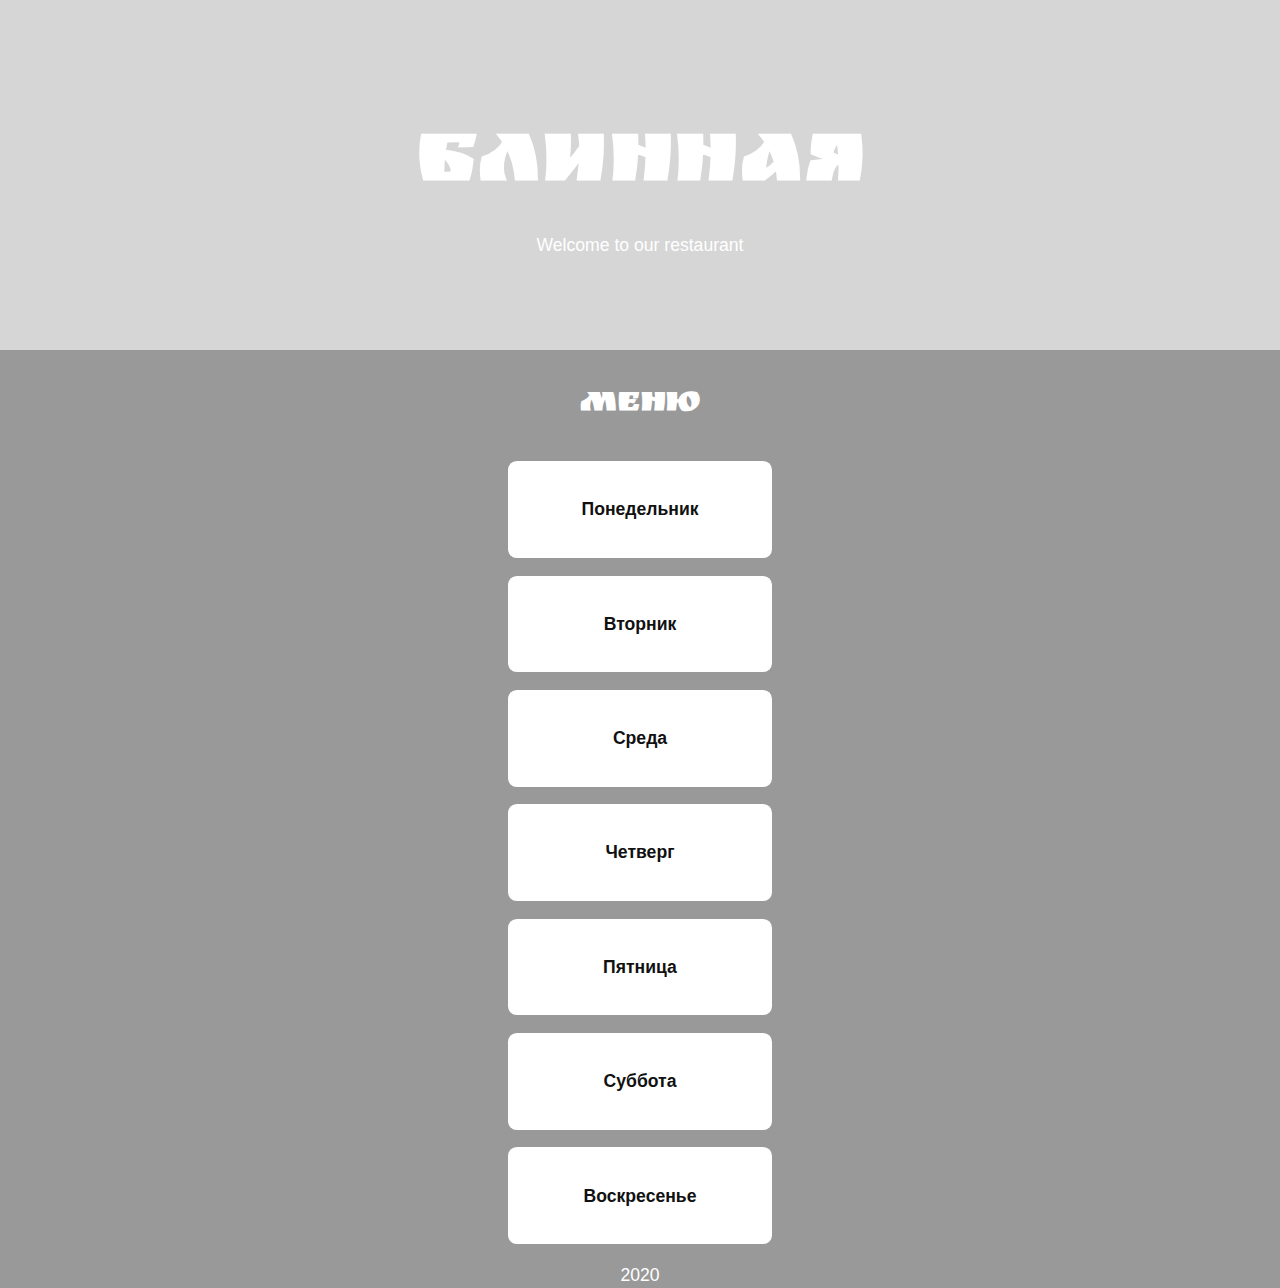
<file: index.html>
<!DOCTYPE html>
<html lang="en">

<head>
  <meta charset="UTF-8">
  <meta name="viewport" content="width=device-width, initial-scale=1.0">
  <link href="https://fonts.googleapis.com/css2?family=Ruslan+Display&display=swap" rel="stylesheet">

  <link rel="stylesheet" href="main.css">
  <title>Кафе Блинная Светлогорск</title>
</head>

<body>
  <div class="container">
    <div class="container">
      <header class="header">
        <div class="bg-img"></div>
        <div class="wrap-content">
          <h1>Блинная</h1>
          <p>Welcome to our restaurant</p>
        </div>
      </header>
      <main>
        <h2>Меню</h2>
        <div class="wrap-btn">
          <a href="https://blinka39.github.io/test/monday.html">Понедельник</a>
          <a href="https://blinka39.github.io/test/monday.html">Вторник</a>
          <a href="https://blinka39.github.io/test/monday.html">Среда</a>
          <a href="https://blinka39.github.io/test/monday.html">Четверг</a>
          <a href="https://blinka39.github.io/test/monday.html">Пятница</a>
          <a href="https://blinka39.github.io/test/monday.html">Суббота</a>
          <a href="https://blinka39.github.io/test/monday.html">Воскресенье</a>
        </div>
      </main>
      <footer>2020</footer>
    </div>
</body>

</html>
</file>
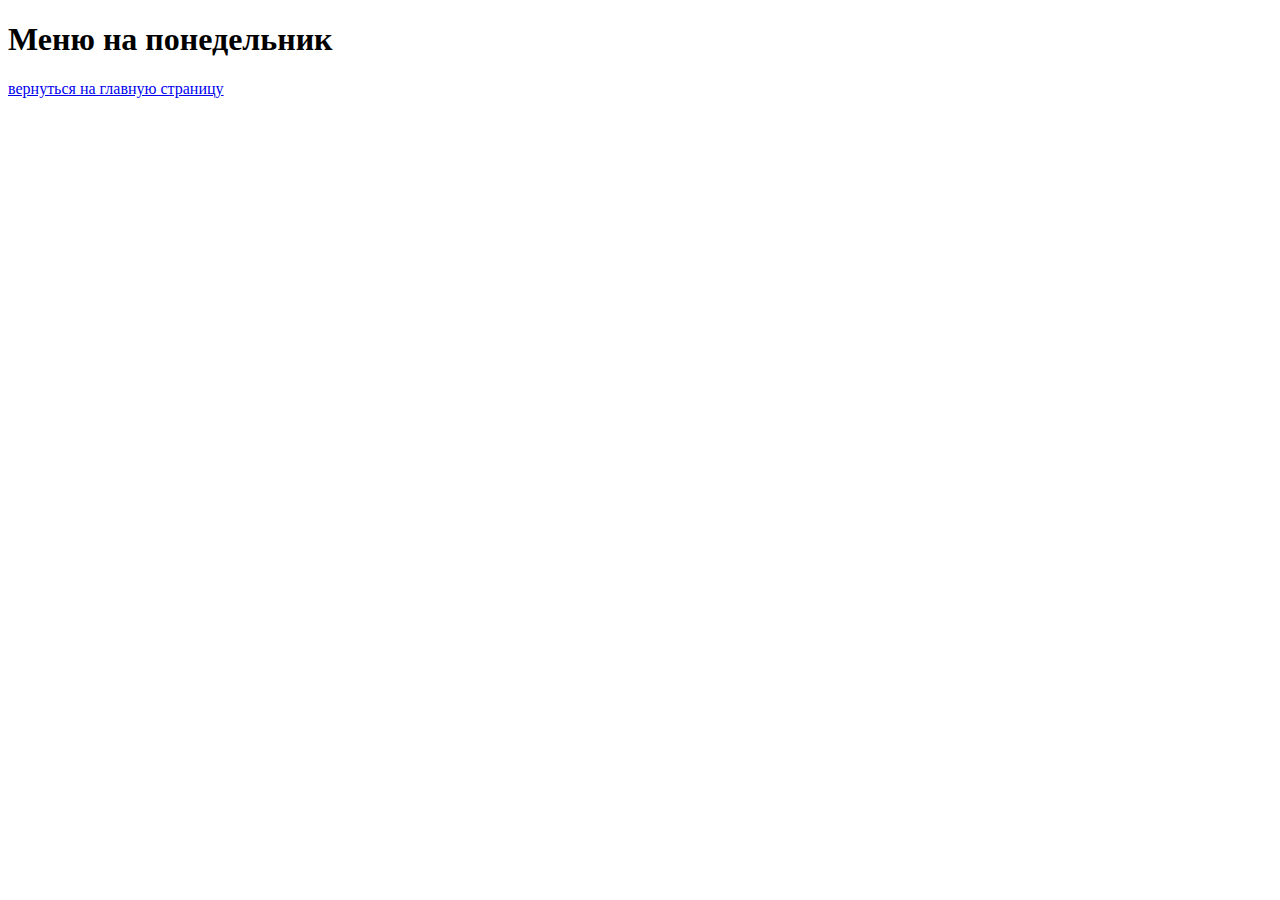
<file: monday.html>
<!DOCTYPE html>
<html lang="en">
<head>
  <meta charset="UTF-8">
  <meta name="viewport" content="width=device-width, initial-scale=1.0">
  <title>Меню на понедельник</title>
</head>
<body>
  <h1>Меню на понедельник</h1>
  <a href="https://blinka39.github.io/test/index.html">вернуться на главную страницу</a>
</body>
</html>
</file>
<file: main.css>
body {
  margin: 0;
  font-family: Helvetica, Arial, sans-serif;
  background: #999;
  color: white;
  font-size: 1.1em;
  line-height: 1.5;
  text-align: center;
}

.header {
  min-height: 350px;
  /* background-color: pink; */
}
h1 {
  
}
header h1 {
  font-family: 'Ruslan Display',cursive;
  font-size: 2.5em;
  /* color: #EA4335; */
  /* -webkit-text-stroke: 1px white;
   -webkit-text-fill-color: #ea4335; */
  /* color: white; */

  margin: 0;
  padding: 0 1em;
  padding-top: 100px;
  padding-bottom: 0;
}
p {
  margin: 0;
  /* padding: 1em 0; */
}
img {
  display: block;
  width: 100%;
  height: auto;
}
.bg-img {
  background: white url('https://images.pexels.com/photos/2113556/pexels-photo-2113556.jpeg');
  position: absolute;
  background-position: center;
  background-repeat: no-repeat;
  background-size: cover;
  width: 100%;
  height: 350px;
  z-index: -1;
  opacity: 0.6;
  
}

h2 {
  font-family: 'Ruslan Display';
  font-size: 2em;
  margin-: 0;
}
main .wrap-btn {
  width: 300px;
  margin: auto;
  /* background-color:pink; */
}
main .wrap-btn a {
  cursor: pointer;
  display: block;
  color: #111;
  text-decoration: none;
  font-weight: bold;
  background-color: white;
  margin: 1em;
  padding: 2em;
  border-radius: 0.5em;
  /* width: 100px; 
  */
  
}

main .wrap-btn a:hover {
  color: red;
}

@media (min-width: 700px) {
  header h1 {
    font-size: 5em;
    /* -webkit-text-stroke: 1px white;
   -webkit-text-fill-color: #ea4335; */
   color: EA4335;
  }
}
</file>
